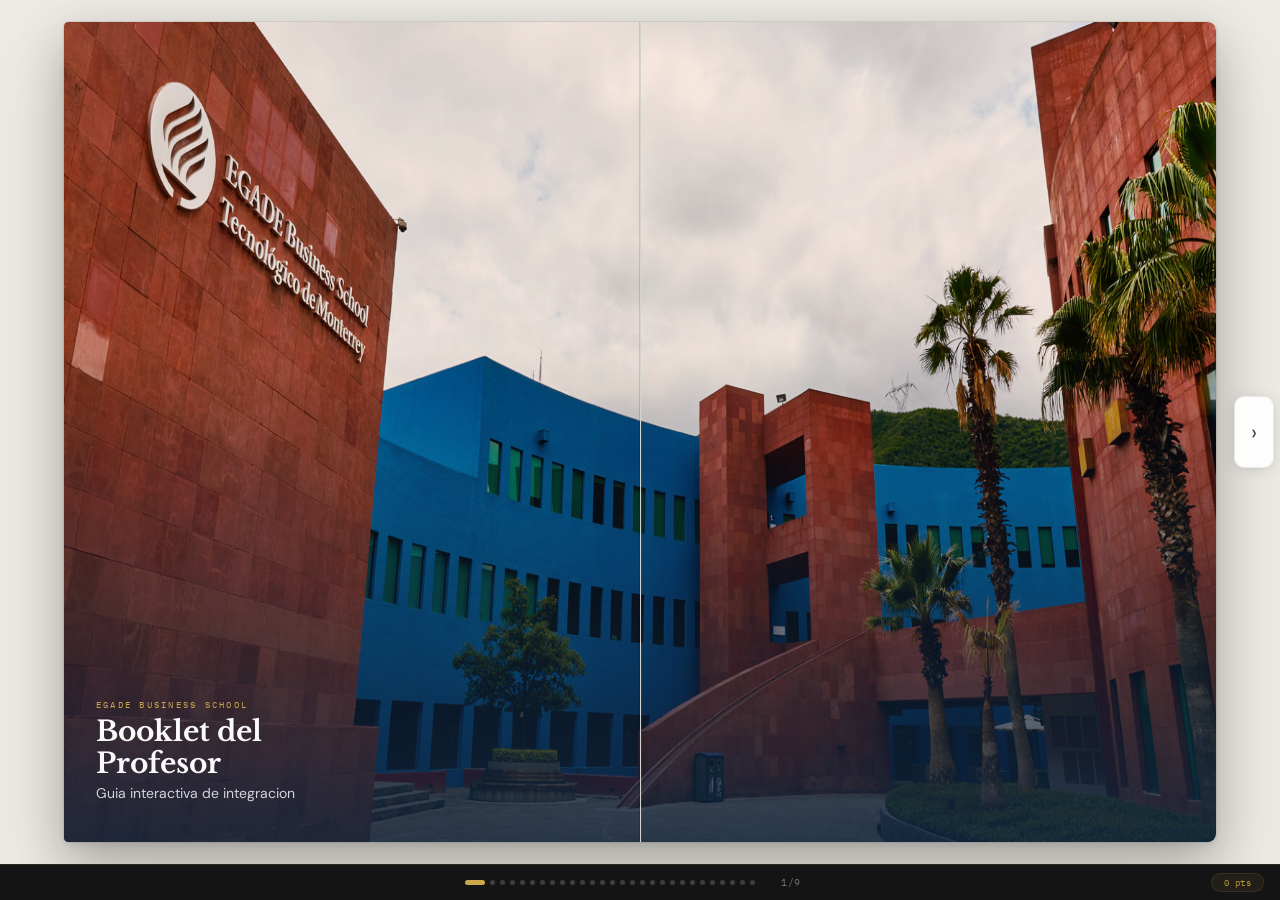
<file: index.html>
<!DOCTYPE html>
<html>
<head>
<meta http-equiv="refresh" content="0;url=booklet-egade.html">
<title>Booklet EGADE</title>
</head>
<body>
<p>Redirigiendo al <a href="booklet-egade.html">Booklet EGADE</a>...</p>
</body>
</html>
</file>
<file: booklet-egade.css>
*,*::before,*::after{box-sizing:border-box;margin:0;padding:0}
:root{
  --p:#111111;--p2:#1A1A1A;--p3:#0A0A0A;
  --a:#888888;--ac:#C9A84C;--ac2:#D4B45E;--ac3:#A68B3C;--acBg:rgba(201,168,76,.06);--acBd:rgba(201,168,76,.2);
  --bg:#FFFFFF;--wh:#FAFAFA;--f1:#F2F2F2;--f2:#E5E5E5;
  --tx:#111111;--t2:#555555;--t3:#999999;
  --gn:#4A9B5F;--rd:#C0392B;
  --bg-app:#EDEAE4;
  --hd:'Libre Baskerville',Georgia,serif;
  --bd:'DM Sans',sans-serif;
  --mn:'IBM Plex Mono',monospace;
}
html,body{height:100%;overflow:hidden}
body{font-family:var(--bd);color:var(--tx);background:var(--bg-app);display:flex;flex-direction:column;-webkit-font-smoothing:antialiased;-moz-osx-font-smoothing:grayscale}
::selection{background:rgba(201,168,76,.18);color:var(--p)}

/* ═══ STAGE ═══ */
.sc{flex:1;display:flex;align-items:center;justify-content:center;position:relative;padding:4px 52px;perspective:2000px}
.na{position:absolute;top:50%;transform:translateY(-50%);width:40px;height:72px;background:rgba(255,255,255,.92);backdrop-filter:blur(12px);border:1px solid rgba(0,0,0,.08);display:flex;align-items:center;justify-content:center;cursor:pointer;color:#444;font-size:22px;transition:all .2s;z-index:30;border-radius:10px;box-shadow:0 2px 16px rgba(0,0,0,.10),0 1px 4px rgba(0,0,0,.06)}
.na:hover{background:#fff;color:#111;box-shadow:0 6px 24px rgba(0,0,0,.15);transform:translateY(-50%) scale(1.05)}.na.off{opacity:0;pointer-events:none}
.nl{left:6px}.nr{right:6px}

/* ═══ BOOK ═══ */
.bk{width:min(1480px,98%);height:min(820px,93vh);display:flex;box-shadow:0 4px 6px rgba(0,0,0,.06),0 16px 48px rgba(0,0,0,.22),0 40px 80px rgba(0,0,0,.12);border-radius:4px 8px 8px 4px;overflow:hidden;outline:1px solid rgba(0,0,0,.07)}
.sp{width:1px;background:rgba(0,0,0,.10);flex-shrink:0;z-index:20;box-shadow:1px 0 0 rgba(255,255,255,.06),-1px 0 0 rgba(0,0,0,.12)}
.pl,.pr{flex:1;display:none;flex-direction:column;overflow:hidden;background:#FAFAFA;position:relative}
.pl{border-radius:4px 0 0 4px;box-shadow:inset -1px 0 0 rgba(0,0,0,.04)}.pr{border-radius:0 8px 8px 0}
.pl.on,.pr.on{display:flex}
/* ═══ PAGE TURN ═══ */
.pl.out,.pr.out{display:flex;opacity:0}
.pl.in,.pr.in{display:flex;opacity:1}

/* ═══ PAGE STRUCTURE ═══ */
.ph{display:flex;align-items:center;padding:8px 22px;border-bottom:1px solid rgba(0,0,0,.06);flex-shrink:0;gap:6px;background:#FAFAFA;min-height:36px}
.ph img{height:15px;opacity:.7}
.pb{flex:1;padding:18px 24px;display:flex;flex-direction:column;gap:10px;overflow:hidden}
.pb p{font-size:13px;line-height:1.65;color:var(--t2);margin:0}
.pb h3{font-family:var(--hd);font-size:15px;color:var(--p);margin:0;font-weight:700;line-height:1.3;letter-spacing:-.01em}
.pb strong{font-weight:600;color:var(--p)}
.pf{display:none}

/* ═══ FULL-BLEED PAGE ═══ */
.pg-full{flex:1;position:relative;overflow:hidden}
.pg-full .img-slot{position:absolute;inset:0;width:100%;height:100%;border:none;border-radius:0;min-height:auto;cursor:pointer}
.pg-full .pg-overlay{position:absolute;bottom:0;left:0;right:0;padding:30px 32px;background:linear-gradient(transparent,rgba(15,38,64,.9));color:var(--wh);z-index:2}
.pg-full .pg-overlay h2{font-family:var(--hd);font-size:26px;font-weight:700;line-height:1.15;margin-bottom:6px}
.pg-full .pg-overlay p{font-size:13px;color:rgba(255,255,255,.8);margin:0;max-width:320px}
.pg-full .pg-overlay .pg-tag{font-family:var(--mn);font-size:9px;letter-spacing:.2em;text-transform:uppercase;color:var(--ac);margin-bottom:6px;display:block}

/* ═══ DARK PAGE (navy background) ═══ */
.pg-dark{background:#0A0A0A!important}
.pg-dark .ph{background:transparent;border-bottom-color:rgba(255,255,255,.06)}
.pg-dark .ph img{filter:brightness(10)}
.pg-dark .pb{color:var(--wh)}
.pg-dark .pb p{color:rgba(255,255,255,.75)}
.pg-dark .pb h3{color:var(--wh)}
.pg-dark .pf{background:transparent;border-top-color:rgba(255,255,255,.06);color:rgba(255,255,255,.35)}

/* ═══ ACCENT PAGE (gold tint) ═══ */
.pg-accent{background:linear-gradient(135deg,rgba(184,150,62,.04),rgba(184,150,62,.01))!important}

/* ═══ IMAGE SLOT ═══ */
.img-slot{position:relative;width:100%;background:linear-gradient(135deg,#E8E8E8,#D8D8D8);border:none;border-radius:6px;display:flex;align-items:center;justify-content:center;flex-direction:column;gap:4px;overflow:hidden;flex-shrink:0;min-height:90px;cursor:pointer;transition:all .25s}
.img-slot:hover{box-shadow:0 4px 16px rgba(0,0,0,.08);transform:scale(1.005)}
.img-slot .img-n{font-family:var(--mn);font-size:10px;font-weight:500;color:var(--p);opacity:.6}
.img-slot .img-d{font-size:9px;color:var(--t3);opacity:.5}
.img-slot .img-sz{font-family:var(--mn);font-size:8px;color:var(--ac);letter-spacing:.05em;opacity:.5}

/* ═══ VIDEO ═══ */
.vw{border-radius:8px;overflow:hidden;border:none;flex-shrink:0;position:relative;box-shadow:0 2px 12px rgba(0,0,0,.06)}
.vw video{width:100%;aspect-ratio:16/9;object-fit:cover;display:block;background:#fff}
.vw .vl{font-family:var(--mn);font-size:8px;color:var(--t3);padding:5px 10px;background:var(--f1);display:flex;justify-content:space-between}
.vd-poster{width:100%;aspect-ratio:16/9;background:#fff;display:flex;flex-direction:column;align-items:center;justify-content:center;cursor:pointer;position:relative;border:1px solid rgba(0,0,0,.06)}
.vd-poster:hover{background:#FAFAFA}
.vd-poster:hover .vd-play{transform:translate(-50%,-50%) scale(1.1)}
.vd-play{position:absolute;top:50%;left:50%;transform:translate(-50%,-50%);width:50px;height:50px;background:rgba(0,0,0,.8);color:#C9A84C;border-radius:50%;display:flex;align-items:center;justify-content:center;font-size:18px;padding-left:3px;transition:transform .2s;box-shadow:0 4px 15px rgba(0,0,0,.2)}

/* ═══ AUDIO ═══ */
.ap{display:flex;flex-direction:column;gap:0;background:#F4F4F2;border-radius:12px;padding:14px 16px 12px;border:1px solid rgba(0,0,0,.07);flex-shrink:0;color:#111}
.ap-top{display:flex;align-items:center;gap:10px;margin-bottom:8px}
.ap-info{flex:1;min-width:0}
.at2{font-size:12px;font-weight:600;color:#111;white-space:nowrap;overflow:hidden;text-overflow:ellipsis;letter-spacing:-.01em}
.ad2{font-family:var(--mn);font-size:8.5px;color:#aaa;letter-spacing:.03em}
.ap-progress{width:100%;height:3px;background:rgba(0,0,0,.08);border-radius:2px;margin-bottom:10px;position:relative;cursor:pointer;transition:height .15s}
.ap-progress:hover{height:5px}
.ap-progress-fill{height:100%;background:linear-gradient(90deg,#B8973A,#C9A84C);border-radius:2px;width:0;transition:width .1s linear}
.ap-controls{display:flex;align-items:center;justify-content:center;gap:16px}
.ab{width:34px;height:34px;min-width:34px;border-radius:50%;background:#111;color:#C9A84C;border:none;cursor:pointer;display:flex;align-items:center;justify-content:center;font-size:11px;transition:all .15s;box-shadow:0 2px 8px rgba(0,0,0,.15)}
.ab:hover{transform:scale(1.08);box-shadow:0 4px 12px rgba(0,0,0,.2)}
.ab-sm{width:24px;height:24px;min-width:24px;border-radius:50%;background:transparent;color:#bbb;border:none;cursor:pointer;display:flex;align-items:center;justify-content:center;font-size:13px;transition:color .15s}
.ab-sm:hover{color:#111}
.ap-time{display:flex;justify-content:space-between;font-family:var(--mn);font-size:8px;color:#bbb;margin-top:-6px;margin-bottom:4px;letter-spacing:.02em}
.aw{display:none}
.vw-soon .vd-poster,.vd-soon{cursor:default;background:#FAFAFA}
.vw-soon .vd-poster:hover{background:#FAFAFA}
.ap-soon{opacity:.65}
.ap-soon .ab,.ap-soon .ab-sm{cursor:not-allowed;opacity:.5}
.ap-soon .ap-progress{cursor:default}
.b:nth-child(1){height:4px}.b:nth-child(2){height:9px;animation-delay:.1s}.b:nth-child(3){height:5px;animation-delay:.2s}.b:nth-child(4){height:11px;animation-delay:.3s}.b:nth-child(5){height:4px;animation-delay:.4s}.b:nth-child(6){height:8px;animation-delay:.5s}.b:nth-child(7){height:10px;animation-delay:.6s}.b:nth-child(8){height:4px;animation-delay:.7s}
@keyframes wv{0%,100%{transform:scaleY(1)}50%{transform:scaleY(.3)}}

/* ═══ EXPAND ═══ */
.xb{border:none;border-radius:6px;overflow:hidden;flex-shrink:0;box-shadow:inset 0 0 0 1px rgba(0,0,0,.06)}
.xt{display:flex;align-items:center;gap:8px;padding:8px 12px;cursor:pointer;background:var(--f1);font-size:12px;font-weight:600;color:var(--p);transition:all .15s}
.xt:hover{background:var(--f2)}.xt .xar{font-size:9px;color:var(--t3);transition:transform .2s;margin-left:auto}.xt.open .xar{transform:rotate(90deg)}
.xc{display:none;padding:10px 12px;font-size:12px;line-height:1.5;color:var(--t2);border-top:1px solid rgba(0,0,0,.04)}.xc.open{display:block}

/* ═══ CARDS ═══ */
.cds{display:grid;grid-template-columns:repeat(2,1fr);gap:8px;flex-shrink:0}
.cd{border:1px solid rgba(0,0,0,.07);border-radius:8px;padding:11px 13px;background:#F4F4F2;transition:border-color .15s}
.cd:hover{border-color:rgba(201,168,76,.3)}
.cd h4{font-size:11px;font-weight:700;color:var(--p);margin-bottom:3px;letter-spacing:-.01em}.cd p{font-size:10px;color:var(--t2);margin:0;line-height:1.4}

/* ═══ PROGRAMS ═══ */
.pgr{display:flex;border:none;border-radius:5px;overflow:hidden;flex-shrink:0;box-shadow:inset 0 0 0 1px rgba(0,0,0,.06)}
.pgr .bg{min-width:44px;background:#111;color:#C9A84C;display:flex;align-items:center;justify-content:center;font-family:var(--mn);font-size:9px;font-weight:700}
.pgr h4{font-size:11px;font-weight:700;color:var(--p);padding:6px 10px}

/* ═══ STEPS ═══ */
.sts{counter-reset:st;flex-shrink:0}
.st{display:flex;gap:8px;padding:5px 0;border-bottom:1px solid var(--f2);counter-increment:st;align-items:center}
.st:last-child{border-bottom:none}
.st::before{content:counter(st);min-width:22px;height:22px;border-radius:50%;background:#111;color:#C9A84C;display:flex;align-items:center;justify-content:center;font-family:var(--mn);font-size:9px;font-weight:700;flex-shrink:0}
.st span{font-size:12px}

/* ═══ TABLE ═══ */
.tb{width:100%;border-collapse:collapse;font-size:11px;flex-shrink:0;border-radius:6px;overflow:hidden}
.tb th{background:#111;color:#FAFAFA;padding:7px 10px;text-align:left;font-size:10px;font-weight:600}
.tb td{padding:7px 10px;border-bottom:1px solid var(--f2)}

/* ═══ TIMELINE ═══ */
.tlw{padding-left:16px;position:relative;flex-shrink:0}
.tlw::before{content:'';position:absolute;left:4px;top:4px;bottom:4px;width:2px;background:linear-gradient(#111,#C9A84C);border-radius:1px}
.tli{position:relative;padding:0 0 8px 14px}.tli:last-child{padding-bottom:0}
.tli::before{content:'';position:absolute;left:-13px;top:5px;width:8px;height:8px;border-radius:50%;background:#FAFAFA;border:2px solid #111}
.tli.gld::before{border-color:var(--ac);background:rgba(184,150,62,.1)}
.tli h4{font-size:12px;font-weight:700;color:var(--p)}.tli p{font-size:10px;color:var(--t2);margin:0}

/* ═══ CONTACT ═══ */
.ct{display:flex;gap:10px;align-items:center;flex-shrink:0}
.ct .av{width:24px;height:24px;min-width:24px;border-radius:50%;background:#111;color:#C9A84C;display:flex;align-items:center;justify-content:center;font-family:var(--hd);font-size:9px;font-weight:700}
.ct h4{font-size:11px;font-weight:700;color:var(--p)}.ct a{color:var(--a);font-size:10px;text-decoration:none}

/* ═══ HOTSPOT ═══ */
.hs{position:absolute;width:24px;height:24px;border-radius:50%;background:#FAFAFA;border:2px solid #C9A84C;display:flex;align-items:center;justify-content:center;cursor:pointer;z-index:10;box-shadow:0 2px 8px rgba(0,0,0,.1);font-family:var(--hd);font-size:10px;font-style:italic;color:var(--p);font-weight:700;transition:all .15s}
.hs:hover{transform:scale(1.15);box-shadow:0 4px 12px rgba(0,0,0,.15)}.hs::after{content:'i'}

/* ═══ SECTION HEADER ═══ */
.sh{background:#111;color:#FAFAFA;padding:0 22px;flex-shrink:0;position:relative;display:flex;align-items:center;height:36px;border-bottom:1px solid rgba(201,168,76,.18)}
.sh .sn{font-family:var(--mn);font-size:9px;letter-spacing:.25em;text-transform:uppercase;color:#C9A84C;margin-bottom:2px}
.sh h2{font-family:var(--hd);font-size:22px;line-height:1.2;font-weight:700}
.sh .sh-sec{font-family:var(--mn);font-size:9.5px;letter-spacing:.22em;text-transform:uppercase;color:#C9A84C;font-weight:500}
.sh.sh-logo{justify-content:flex-end;height:36px}
.sh.sh-logo img{filter:invert(1) !important;mix-blend-mode:screen !important;opacity:.9}

/* ═══ QUIZ OPTIONS ═══ */
.qq{font-size:14px;font-weight:600;color:var(--p);margin-bottom:6px;line-height:1.35}
.mc{list-style:none}
.mo{display:flex;align-items:center;gap:10px;padding:9px 14px;margin-bottom:5px;border:1px solid #E0E0E0;border-radius:8px;cursor:pointer;font-size:13px;transition:all .15s;background:#FAFAFA}
.mo:hover{background:#F0F0F0;border-color:#C9A84C;box-shadow:0 2px 8px rgba(201,168,76,.1)}
.mo .rd{width:14px;height:14px;min-width:14px;border-radius:50%;border:2px solid #C7C7CC;transition:all .15s}
.mo.s{background:rgba(201,168,76,.08);border-color:#C9A84C}.mo.s .rd{border-color:var(--ac);background:var(--ac)}
.mo.ok{background:rgba(45,125,70,.06)}.mo.ok .rd{border-color:var(--gn);background:var(--gn)}
.mo.no{background:rgba(192,57,43,.04)}.mo.no .rd{border-color:var(--rd);background:var(--rd)}
.ms-opt{display:flex;align-items:center;gap:10px;padding:9px 14px;margin-bottom:5px;border:none;border-radius:8px;cursor:pointer;font-size:13px;transition:all .15s;background:var(--f1)}
.ms-opt:hover{background:var(--f2)}
.ms-opt .ck{width:14px;height:14px;min-width:14px;border-radius:4px;border:2px solid #C7C7CC;display:flex;align-items:center;justify-content:center;font-size:7px;transition:all .15s}
.ms-opt.s{background:rgba(184,150,62,.08)}.ms-opt.s .ck{border-color:var(--ac);background:var(--ac);color:var(--wh)}.ms-opt.s .ck::after{content:'\2713'}
.ms-opt.ok{background:rgba(45,125,70,.06)}.ms-opt.no{background:rgba(192,57,43,.04)}
.to{display:flex;gap:6px;flex-shrink:0}
.tf{flex:1;padding:10px;border:1px solid #E0E0E0;border-radius:8px;text-align:center;cursor:pointer;font-size:13px;font-weight:600;transition:all .15s;background:#FAFAFA}
.tf:hover{background:#F0F0F0;border-color:#C9A84C}.tf.s{background:rgba(201,168,76,.1);border-color:#C9A84C;color:#A68B3C}
.tf.ok{background:rgba(45,125,70,.08);color:var(--gn)}.tf.no{background:rgba(192,57,43,.06);color:var(--rd)}
.btn{background:#C9A84C;color:#111;border:none;padding:8px 18px;border-radius:6px;font-family:var(--bd);font-size:11px;font-weight:600;cursor:pointer;margin-top:6px;flex-shrink:0;transition:all .15s;box-shadow:0 2px 6px rgba(201,168,76,.25)}
.btn:hover{background:var(--ac3);box-shadow:0 4px 10px rgba(184,150,62,.3)}.btn:disabled{background:#C7C7CC;box-shadow:none;cursor:default}
.fb{padding:8px 14px;border-radius:6px;font-size:11px;margin-top:6px;display:none;line-height:1.5;flex-shrink:0}
.fb.sh{display:block}.fb.y{background:rgba(45,125,70,.06);border-left:3px solid var(--gn);color:#1A5A2C}.fb.n{background:rgba(192,57,43,.05);border-left:3px solid var(--rd);color:#7B1A1A}

/* ═══ CHECKLIST ═══ */
.ci{display:flex;gap:8px;align-items:center;padding:4px 0;border-bottom:1px solid var(--f2);flex-shrink:0}
.cx{width:16px;height:16px;min-width:16px;border-radius:4px;border:2px solid #C7C7CC;cursor:pointer;display:flex;align-items:center;justify-content:center;font-size:8px;transition:all .15s}
.cx.on{border-color:#C9A84C;background:#C9A84C;color:#111}.cx.on::after{content:'\2713';font-weight:700}
.pbar{background:var(--f2);border-radius:4px;height:5px;overflow:hidden;flex-shrink:0}.pfill{height:100%;background:linear-gradient(90deg,#111,#C9A84C);width:0;transition:width .4s}

/* ═══ MODALS ═══ */
.ov{position:fixed;inset:0;z-index:200;background:rgba(0,0,0,.4);backdrop-filter:blur(8px);display:none;justify-content:center;align-items:center;opacity:0;transition:opacity .2s}
.ov.sh{display:flex;opacity:1}
.mdl{background:#fff;border-radius:16px;max-width:400px;width:90%;box-shadow:0 24px 64px rgba(0,0,0,.22),0 4px 16px rgba(0,0,0,.08);position:relative;overflow:hidden}
.mdl-x{position:absolute;top:10px;right:10px;width:26px;height:26px;border-radius:50%;background:rgba(255,255,255,.12);border:none;cursor:pointer;font-size:11px;color:rgba(255,255,255,.6);display:flex;align-items:center;justify-content:center;z-index:5;transition:all .15s}
.mdl-x:hover{background:rgba(255,255,255,.2);color:#fff}
.mdl-top{padding:18px 24px 16px;background:#111;border-bottom:1px solid rgba(201,168,76,.15)}
.mdl-top .mtg{font-family:var(--mn);font-size:8px;color:#C9A84C;letter-spacing:.15em;text-transform:uppercase;display:block;margin-bottom:5px}
.mdl-top h3{font-family:var(--hd);font-size:15px;color:#FAFAFA;font-weight:700;letter-spacing:-.01em}
.mdl-bd{padding:18px 24px}.mdl-bd p{font-size:13px;line-height:1.55;color:var(--t2);margin-bottom:12px}
.mdl-btn{background:#C9A84C;color:#111;padding:9px 22px;border-radius:8px;font-size:12px;font-weight:600;border:none;cursor:pointer;transition:all .15s;letter-spacing:.01em}
.mdl-btn:hover{background:#B8973A}
.tov{position:fixed;inset:0;z-index:200;background:rgba(0,0,0,.3);backdrop-filter:blur(8px);display:none;justify-content:center;align-items:center;opacity:0;transition:opacity .2s}
.tov.sh{display:flex;opacity:1}
.tp{background:#fff;border-radius:16px;padding:26px 28px;max-width:360px;width:90%;box-shadow:0 24px 64px rgba(0,0,0,.18)}
.tp h2{font-family:var(--hd);font-size:19px;color:var(--p);margin-bottom:14px;letter-spacing:-.02em}
.tit{display:flex;align-items:center;gap:10px;padding:9px 0;border-bottom:1px solid var(--f2);cursor:pointer;font-size:12.5px;transition:all .12s}
.tit:hover{padding-left:6px}.tit:last-child{border-bottom:none}
.tit .tn{font-family:var(--hd);font-size:17px;color:var(--ac);min-width:22px;font-weight:700;line-height:1}.tit .tt{font-weight:500;color:var(--p);flex:1}

/* ═══ BOTTOM BAR ═══ */
.bo{height:36px;background:#141414;border-top:1px solid rgba(201,168,76,.12);display:flex;align-items:center;justify-content:center;gap:12px;flex-shrink:0;position:relative}
.dt{display:flex;gap:5px;align-items:center}
.dd{width:5px;height:5px;border-radius:50%;background:rgba(255,255,255,.18);cursor:pointer;transition:all .25s}
.dd.on{background:#C9A84C;width:20px;border-radius:3px}
.dd:hover:not(.on){background:rgba(255,255,255,.35)}
.bp{font-family:var(--mn);font-size:9.5px;color:rgba(255,255,255,.4);min-width:48px;text-align:center;letter-spacing:.04em}
.bs{font-family:var(--mn);font-size:9px;color:#B8973A;background:rgba(201,168,76,.08);padding:3px 12px;border-radius:20px;position:absolute;right:16px;border:1px solid rgba(201,168,76,.12);letter-spacing:.04em}

/* ═══ COVER ═══ */
.pl.cv,.pr.cv{background:var(--wh)}

/* ═══ FULLSCREEN ═══ */
.fs-btn{position:absolute;top:8px;right:8px;width:26px;height:26px;border-radius:6px;background:rgba(0,0,0,.4);backdrop-filter:blur(4px);color:#fff;border:none;cursor:pointer;display:flex;align-items:center;justify-content:center;font-size:12px;z-index:5;opacity:.5;transition:all .2s}
.fs-btn:hover{opacity:1;background:rgba(0,0,0,.6)}
.fs-ov{position:fixed;inset:0;z-index:300;background:rgba(0,0,0,.96);display:none;justify-content:center;align-items:center;opacity:0;transition:opacity .25s}
.fs-ov.sh{display:flex;opacity:1}
.fs-ov video,.fs-ov .fs-img-wrap{max-width:92vw;max-height:88vh;border-radius:10px;object-fit:contain}
.fs-ov .fs-img-wrap{background:linear-gradient(135deg,#F0F1F3,#E8E9EB);display:flex;align-items:center;justify-content:center;flex-direction:column;gap:8px;padding:60px 80px;border-radius:12px}
.fs-ov .fs-close{position:absolute;top:16px;right:20px;width:40px;height:40px;border-radius:50%;background:rgba(255,255,255,.1);border:none;cursor:pointer;color:#fff;font-size:22px;display:flex;align-items:center;justify-content:center;transition:all .15s}
.fs-ov .fs-close:hover{background:rgba(255,255,255,.2)}

/* ═══ RESOURCE CHECK ═══ */
.res-chk{display:inline-flex;align-items:center;justify-content:center;width:14px;height:14px;min-width:14px;border-radius:50%;border:2px solid #D1D1D6;font-size:0;transition:all .2s;margin-left:auto;flex-shrink:0}
.res-chk.done{border-color:var(--gn);background:var(--gn);color:#fff;font-size:7px}
.res-chk.done::after{content:'\2713';font-weight:700}

/* ═══ SABIAS QUE ═══ */
.dyk{display:flex;gap:12px;align-items:flex-start;background:rgba(201,168,76,.05);border:1px solid rgba(201,168,76,.14);border-radius:10px;padding:13px 15px;flex-shrink:0}
.dyk-ico{min-width:28px;height:28px;border-radius:50%;background:#C9A84C;color:#111;display:flex;align-items:center;justify-content:center;font-size:13px;font-weight:700;flex-shrink:0;box-shadow:0 2px 8px rgba(201,168,76,.25)}
.dyk-txt{font-size:12px;line-height:1.55;color:var(--t2)}
.dyk-txt strong{color:var(--p);font-weight:600}

/* ═══ TAKEAWAY ═══ */
.tkw{background:linear-gradient(135deg,#111,#1A1A1A);color:#FAFAFA;border-radius:10px;padding:16px 20px;flex-shrink:0;box-shadow:0 4px 16px rgba(0,0,0,.2);border:1px solid rgba(201,168,76,.1)}
.tkw-hd{display:flex;align-items:center;gap:8px;margin-bottom:10px}
.tkw-hd .tkw-ico{font-size:18px}
.tkw-hd span{font-family:var(--mn);font-size:10px;letter-spacing:.18em;text-transform:uppercase;color:var(--ac)}
.tkw-items{display:flex;flex-direction:column;gap:8px}
.tkw-item{display:flex;align-items:flex-start;gap:10px;font-size:12.5px;line-height:1.45}
.tkw-item .tkw-num{min-width:22px;height:22px;border-radius:50%;background:var(--ac);color:var(--p3);display:flex;align-items:center;justify-content:center;font-family:var(--mn);font-size:9px;font-weight:700;flex-shrink:0}

/* ═══ AVATAR ═══ */
.avatar-tip{display:flex;gap:12px;align-items:flex-start;flex-shrink:0}
.avatar-circle{min-width:40px;height:40px;border-radius:50%;background:linear-gradient(135deg,#111,#222);color:#C9A84C;display:flex;align-items:center;justify-content:center;font-family:var(--hd);font-size:14px;font-weight:700;flex-shrink:0;border:2px solid #C9A84C;box-shadow:0 2px 8px rgba(0,0,0,.2)}
.avatar-bubble{background:var(--f1);border:none;border-radius:12px;border-top-left-radius:2px;padding:12px 16px;font-size:12.5px;line-height:1.5;color:var(--t2);flex:1;box-shadow:inset 0 0 0 1px rgba(0,0,0,.04)}
.avatar-bubble strong{color:var(--p)}
.avatar-bubble .av-name{font-family:var(--mn);font-size:8px;color:var(--ac);font-weight:600;display:block;margin-bottom:4px;letter-spacing:.05em}

/* ═══ SECTION QUIZ ═══ */
.sq-wrap{border:none;border-radius:12px;overflow:hidden;box-shadow:0 2px 16px rgba(0,0,0,.07),0 0 0 1px rgba(0,0,0,.05)}
.sq-hd{background:#111;color:#FAFAFA;padding:10px 18px;display:flex;align-items:center;gap:8px;font-size:11.5px;font-weight:600;letter-spacing:.01em;border-bottom:1px solid rgba(201,168,76,.15)}
.sq-hd .sq-ico{font-size:15px}
.sq-bd{padding:14px 16px}
.sq-q{margin-bottom:12px;padding-bottom:10px;border-bottom:1px solid rgba(0,0,0,.05)}
.sq-q:last-child{border-bottom:none;margin-bottom:0;padding-bottom:0}
.sq-qt{font-size:13.5px;font-weight:600;color:var(--p);margin-bottom:7px;line-height:1.4;letter-spacing:-.01em}
.sq-num{font-family:var(--mn);font-size:8.5px;color:var(--ac);margin-bottom:5px;letter-spacing:.08em}
.sq-progress{display:flex;gap:5px;margin-top:10px;align-items:center}
.sq-dot{width:10px;height:10px;border-radius:50%;background:var(--f2);transition:all .3s}
.sq-dot.ok{background:var(--gn)}.sq-dot.no{background:var(--rd)}
.sq-next{background:#111;color:#C9A84C;border:none;padding:10px 24px;border-radius:8px;font-family:var(--bd);font-size:12.5px;font-weight:600;cursor:pointer;margin-top:10px;display:none;transition:all .18s;letter-spacing:.01em}
.sq-next:hover{background:#222;transform:translateY(-1px);box-shadow:0 4px 12px rgba(0,0,0,.2)}.sq-next.sh{display:inline-block}
.lb{font-size:9px;font-weight:700;letter-spacing:.12em;text-transform:uppercase;color:var(--t3)}

/* ═══ BLOCK NAV ═══ */
.blk-ov{position:fixed;inset:0;z-index:250;background:rgba(0,0,0,.35);backdrop-filter:blur(6px);display:none;justify-content:center;align-items:center;opacity:0;transition:opacity .25s}
.blk-ov.sh{display:flex;opacity:1}
.blk-box{background:var(--wh);border-radius:14px;max-width:360px;width:90%;box-shadow:0 16px 48px rgba(0,0,0,.18);overflow:hidden}
.blk-hd{padding:14px 22px;background:var(--f1);border-bottom:1px solid rgba(0,0,0,.04);display:flex;align-items:center;gap:10px}
.blk-hd .blk-ico{width:30px;height:30px;border-radius:50%;background:rgba(184,150,62,.12);color:var(--ac);display:flex;align-items:center;justify-content:center;font-size:15px;flex-shrink:0}
.blk-hd h3{font-family:var(--hd);font-size:14px;color:var(--p)}
.blk-bd{padding:16px 22px}
.blk-bd p{font-size:12px;color:var(--t2);margin-bottom:10px;line-height:1.45}
.blk-btns{display:flex;gap:10px;justify-content:flex-end}
.blk-btns button{padding:8px 18px;border-radius:6px;font-size:11px;font-weight:600;border:none;cursor:pointer;font-family:var(--bd)}
.blk-back{background:#111;color:#FAFAFA}.blk-skip{background:var(--f2);color:var(--t2)}

@media(max-width:900px){.sc{padding:4px 44px}.pb{padding:14px 18px}.bk{height:min(820px,95vh)}}
@media(max-width:600px){.bk{flex-direction:column;border-radius:8px}.sp{width:100%;height:1px;background:rgba(0,0,0,.08)}.pl{border-radius:8px 8px 0 0;box-shadow:none}.pr{border-radius:0 0 8px 8px}.nl{left:4px}.nr{right:4px}.na{width:28px;height:44px;font-size:16px;border-radius:8px}}
@media(prefers-color-scheme:dark){:root{--bg-app:#1C1B19}}

/* ═══ DOUBLE-SPREAD IMAGE (both pages) ═══ */
.pg-spread{flex:1;position:relative;overflow:hidden}
.pg-spread .img-slot{position:absolute;inset:0;width:100%;height:100%;border:none;border-radius:0;min-height:auto}
.pg-spread-l .img-slot{right:-100%}
.pg-spread-r .img-slot{left:-100%}
.pg-spread .sp-overlay{position:absolute;inset:0;display:flex;flex-direction:column;justify-content:flex-end;padding:30px 32px;z-index:2}
.pg-spread .sp-overlay.sp-grad{background:linear-gradient(transparent 40%,rgba(15,38,64,.85))}
.pg-spread .sp-overlay.sp-dark{background:rgba(15,38,64,.55)}
.pg-spread .sp-overlay h2{font-family:var(--hd);font-size:28px;font-weight:700;color:var(--wh);line-height:1.15}
.pg-spread .sp-overlay p{font-size:14px;color:rgba(255,255,255,.8);margin:4px 0 0;max-width:340px}
.pg-spread .sp-overlay .sp-tag{font-family:var(--mn);font-size:9px;letter-spacing:.25em;text-transform:uppercase;color:var(--ac);margin-bottom:6px}

/* ═══ GEOMETRIC DECORATION ═══ */
.geo{position:absolute;border-radius:50%;opacity:.05;pointer-events:none;z-index:0}
.geo-1{width:180px;height:180px;border:3px solid var(--ac);top:-40px;right:-30px}
.geo-2{width:120px;height:120px;background:var(--ac);bottom:-30px;left:-20px}
.geo-3{width:80px;height:80px;border:2px solid var(--p);top:50%;left:-20px;border-radius:0;transform:rotate(45deg)}
.geo-4{width:200px;height:200px;border:2px solid var(--ac);bottom:-60px;right:-60px}
.geo-5{width:60px;height:60px;background:var(--p);top:20px;right:20px;border-radius:0;transform:rotate(30deg)}
.geo-6{width:140px;height:3px;background:var(--ac);top:45%;right:0;border-radius:0;opacity:.06}
.geo-r{border-radius:0!important}

/* ═══ TAKEAWAY PDF ═══ */
.tkw-pdf{background:var(--f1);border-radius:8px;padding:14px 16px;flex-shrink:0;display:flex;gap:12px;align-items:center;border:1px solid rgba(0,0,0,.04)}
.tkw-pdf-ico{min-width:40px;height:40px;border-radius:8px;background:#111;color:#C9A84C;display:flex;align-items:center;justify-content:center;font-family:var(--mn);font-size:10px;font-weight:700;flex-shrink:0}
.tkw-pdf-info{flex:1}
.tkw-pdf-info .tkw-pdf-tag{font-family:var(--mn);font-size:8px;letter-spacing:.15em;text-transform:uppercase;color:var(--ac);display:block;margin-bottom:2px}
.tkw-pdf-info h4{font-size:12px;font-weight:700;color:var(--p);margin:0 0 2px}
.tkw-pdf-info p{font-size:10px;color:var(--t3);margin:0}
.tkw-pdf-btn{background:#C9A84C;color:#111;border:none;padding:8px 16px;border-radius:6px;font-family:var(--bd);font-size:10px;font-weight:600;cursor:pointer;text-decoration:none;display:inline-block;transition:all .15s}
.tkw-pdf-btn:hover{background:var(--ac3)}

/* ═══ ORDERING ACTIVITY ═══ */
.ord-wrap{flex-shrink:0}
.ord-item{display:flex;align-items:center;gap:6px;padding:7px 10px;margin-bottom:4px;background:var(--f1);border-radius:6px;font-size:12px;cursor:grab;transition:all .15s}
.ord-item:active{cursor:grabbing;background:var(--f2)}
.ord-item .ord-handle{color:var(--t3);font-size:10px;margin-right:4px}
.ord-item .ord-arrows{display:flex;gap:2px;margin-left:auto}
.ord-item .ord-arrows button{width:20px;height:16px;border:none;border-radius:4px;background:var(--wh);cursor:pointer;font-size:8px;display:flex;align-items:center;justify-content:center;color:var(--t3);transition:all .1s}
.ord-item .ord-arrows button:hover{background:var(--f2);color:var(--p)}
.ord-item.ok-pos{background:rgba(45,125,70,.06);color:var(--gn)}
.ord-item.no-pos{background:rgba(192,57,43,.04);color:var(--rd)}

/* ═══ MATCHING (DRAG) ═══ */
.match-wrap{display:grid;grid-template-columns:1fr 1fr;gap:4px;flex-shrink:0}
.match-item{padding:7px 10px;background:var(--f1);border-radius:6px;font-size:11px;cursor:pointer;text-align:center;transition:all .15s}
.match-item:hover{background:var(--f2)}
.match-item.ms2{background:rgba(184,150,62,.1);color:var(--ac3)}
.match-item.mk{background:rgba(45,125,70,.06);color:var(--gn);cursor:default}
.match-item.mx{background:rgba(192,57,43,.04);animation:sh .3s}

/* ═══ FILL BLANKS ═══ */
.fill-wrap{flex-shrink:0}
.fill-sentence{font-size:13px;line-height:1.6;color:var(--p);margin-bottom:6px}
.fill-blank{display:inline-block;min-width:80px;border-bottom:2px dashed var(--ac);color:var(--ac3);font-weight:600;text-align:center;padding:0 4px;cursor:pointer;transition:all .15s}
.fill-blank.filled{border-bottom-style:solid;border-color:var(--gn);color:var(--gn)}
.fill-blank.wrong{border-color:var(--rd);color:var(--rd)}
.fill-options{display:flex;flex-wrap:wrap;gap:4px;margin-top:6px}
.fill-opt{padding:5px 10px;background:var(--f1);border-radius:5px;font-size:11px;cursor:pointer;transition:all .12s}
.fill-opt:hover{background:var(--f2)}
.fill-opt.used{opacity:.3;pointer-events:none}

/* ═══ IMAGE-WORD MATCH ═══ */
.imgw-wrap{display:grid;grid-template-columns:1fr 1fr;gap:6px;flex-shrink:0}
.imgw-card{border-radius:8px;overflow:hidden;background:var(--f1);cursor:pointer;transition:all .15s}
.imgw-card .imgw-img{height:60px;background:linear-gradient(135deg,#E8E9EB,#F0F1F3);display:flex;align-items:center;justify-content:center;font-family:var(--mn);font-size:9px;color:var(--t3)}
.imgw-card .imgw-lbl{padding:5px 8px;font-size:10px;font-weight:600;color:var(--p);text-align:center}
.imgw-card.ms2{box-shadow:0 0 0 2px var(--ac)}
.imgw-card.mk{box-shadow:0 0 0 2px var(--gn)}

/* ═══ HALF-PAGE VERTICAL IMAGE ═══ */
.img-half-v{width:100%;flex:1;min-height:120px;background:linear-gradient(135deg,#F0F1F3,#E8E9EB);border-radius:6px;display:flex;align-items:center;justify-content:center;flex-direction:column;gap:4px;cursor:pointer;transition:all .2s;overflow:hidden}
.img-half-v:hover{box-shadow:0 4px 16px rgba(0,0,0,.08)}
.img-half-v .img-n{font-family:var(--mn);font-size:10px;font-weight:500;color:var(--p);opacity:.6}
.img-half-v .img-d{font-size:9px;color:var(--t3);opacity:.5}

/* ═══ WORD SEARCH (Sopa de letras) ═══ */
.ws-wrap{flex-shrink:0;text-align:center}
.ws-grid{display:inline-grid;gap:0;border:2px solid #111;border-radius:6px;overflow:hidden;user-select:none}
.ws-cell{width:28px;height:28px;display:flex;align-items:center;justify-content:center;font-family:var(--mn);font-size:12px;font-weight:600;color:var(--p);cursor:pointer;transition:all .12s;background:var(--wh);border:1px solid var(--f2)}
.ws-cell:hover{background:var(--f1)}
.ws-cell.ws-sel{background:rgba(184,150,62,.15);color:var(--ac3)}
.ws-cell.ws-found{background:rgba(45,125,70,.1);color:var(--gn);font-weight:700}
.ws-words{display:flex;flex-wrap:wrap;gap:6px;justify-content:center;margin-top:8px}
.ws-word{font-family:var(--mn);font-size:10px;padding:3px 8px;background:var(--f1);border-radius:4px;color:var(--t2)}
.ws-word.ws-struck{text-decoration:line-through;color:var(--gn);background:rgba(45,125,70,.06)}

/* ═══ CROSSWORD (Crucigrama) ═══ */
.cw-wrap{flex-shrink:0}
.cw-grid{display:inline-grid;gap:0;border:2px solid #111;border-radius:6px;overflow:hidden}
.cw-cell{width:28px;height:28px;position:relative}
.cw-cell input{width:100%;height:100%;border:1px solid var(--f2);text-align:center;font-family:var(--mn);font-size:12px;font-weight:600;color:var(--p);background:var(--wh);outline:none;padding:0}
.cw-cell input:focus{background:rgba(184,150,62,.08);border-color:var(--ac)}
.cw-cell input.cw-ok{background:rgba(45,125,70,.08);color:var(--gn)}
.cw-cell input.cw-no{background:rgba(192,57,43,.05);color:var(--rd)}
.cw-cell .cw-num{position:absolute;top:1px;left:2px;font-size:6px;color:var(--t3);z-index:1;pointer-events:none}
.cw-black{background:var(--p)!important;border:none!important}
.cw-black input{display:none}
.cw-clues{display:grid;grid-template-columns:1fr 1fr;gap:8px;margin-top:8px}
.cw-clue-group h5{font-family:var(--mn);font-size:9px;color:var(--ac);margin-bottom:4px;letter-spacing:.1em}
.cw-clue{font-size:10px;color:var(--t2);margin-bottom:2px;line-height:1.3}
.cw-clue span{font-weight:600;color:var(--p);margin-right:3px}

/* ═══ SENTENCE UNSCRAMBLE ═══ */
.scr-wrap{flex-shrink:0}
.scr-target{min-height:36px;border:2px dashed var(--acBd);border-radius:6px;padding:6px 8px;display:flex;flex-wrap:wrap;gap:4px;margin-bottom:6px;background:rgba(184,150,62,.02)}
.scr-bank{display:flex;flex-wrap:wrap;gap:4px}
.scr-chip{padding:5px 10px;background:var(--f1);border-radius:5px;font-size:11px;font-weight:500;cursor:pointer;transition:all .12s;color:var(--p)}
.scr-chip:hover{background:var(--f2);box-shadow:0 2px 6px rgba(0,0,0,.06)}
.scr-chip.in-target{background:rgba(184,150,62,.1);color:var(--ac3)}
.scr-chip.scr-ok{background:rgba(45,125,70,.08);color:var(--gn)}
.scr-chip.scr-no{background:rgba(192,57,43,.05);color:var(--rd)}

/* ═══ LAYOUT VARIATIONS ═══ */
.pg-split-h{display:flex;flex:1;overflow:hidden}
.pg-split-h .pg-half{flex:1;display:flex;flex-direction:column;overflow:hidden}
.pg-split-h .pg-half-img{flex:1;position:relative}
.pg-split-h .pg-half-img .img-slot{position:absolute;inset:0;width:100%;height:100%;border:none;border-radius:0;min-height:auto}

.pg-cols{display:grid;grid-template-columns:1fr 1fr;gap:16px;flex:1}
.pg-sidebar{display:flex;flex:1;overflow:hidden}
.pg-sidebar-img{width:40%;position:relative;overflow:hidden}
.pg-sidebar-img .img-slot{position:absolute;inset:0;width:100%;height:100%;border:none;border-radius:0;min-height:auto}
.pg-sidebar-content{flex:1;padding:16px 22px;display:flex;flex-direction:column;gap:8px;overflow:hidden}

.pg-quote{background:#0A0A0A;color:#FAFAFA;padding:30px;display:flex;align-items:center;justify-content:center;flex:1;text-align:center}
.pg-quote blockquote{font-family:var(--hd);font-size:20px;font-style:italic;line-height:1.4;max-width:360px}
.pg-quote cite{display:block;font-family:var(--mn);font-size:9px;color:var(--ac);margin-top:10px;font-style:normal;letter-spacing:.15em;text-transform:uppercase}

.pg-mosaic{display:grid;grid-template-columns:1fr 1fr;grid-template-rows:1fr 1fr;gap:3px;flex:1;overflow:hidden}
.pg-mosaic .img-slot{border-radius:0;min-height:auto;border:none}
</file>
